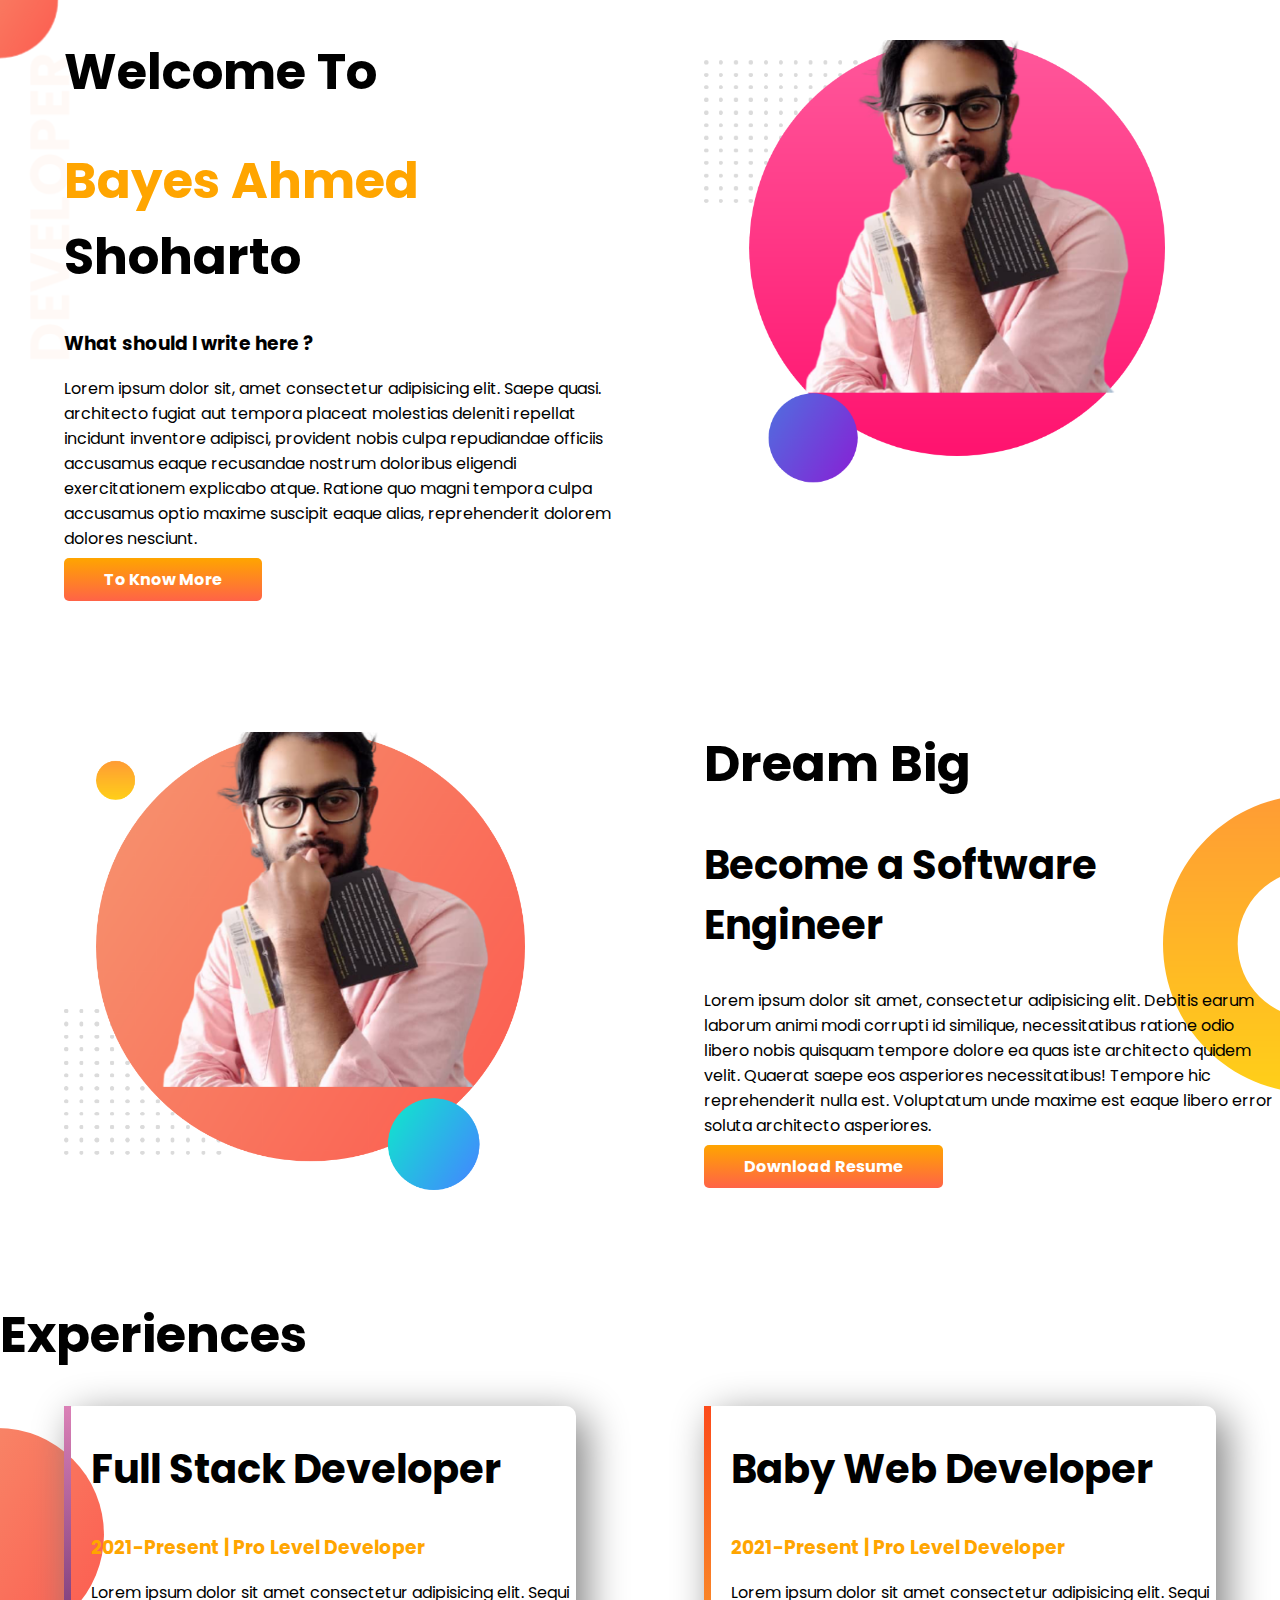
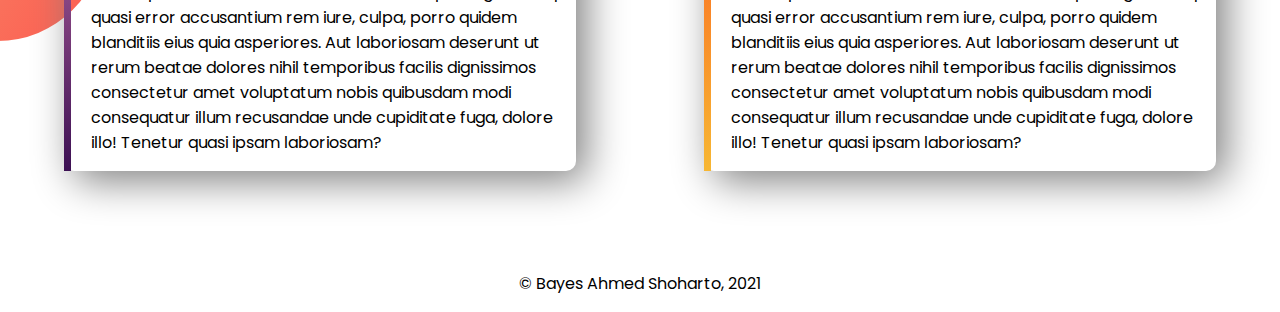
<file: index.html>
<!DOCTYPE html>
<html lang="en">
  <head>
    <meta charset="UTF-8" />
    <meta http-equiv="X-UA-Compatible" content="IE=edge" />
    <meta name="viewport" content="width=device-width, initial-scale=1.0" />
    <title>Developer Portfolio Website</title>
    <link rel="preconnect" href="https://fonts.googleapis.com" />
    <link rel="preconnect" href="https://fonts.gstatic.com" crossorigin />
    <link
      href="https://fonts.googleapis.com/css2?family=Poppins&display=swap"
      rel="stylesheet"
    />
    <link rel="stylesheet" href="./assets/css/styles.css" />
  </head>
  <body>
    <section class="top-banner flexible-container">
      <div class="half-width">
        <h1>Welcome To</h1>
        <h1><span class="orange-color">Bayes Ahmed </span>Shoharto</h1>
        <h3>What should I write here ?</h3>
        <p>
          Lorem ipsum dolor sit, amet consectetur adipisicing elit. Saepe quasi.
          architecto fugiat aut tempora placeat molestias deleniti repellat
          incidunt inventore adipisci, provident nobis culpa repudiandae
          officiis accusamus eaque recusandae nostrum doloribus eligendi
          exercitationem explicabo atque. Ratione quo magni tempora culpa
          accusamus optio maxime suscipit eaque alias, reprehenderit dolorem
          dolores nesciunt.
        </p>
        <a class="link-button" href="https://www.shoharto.com/" target="_blank"
          >To Know More</a
        >
      </div>
      <div class="half-width">
        <img
          src="./assets/images/my-bg_Shoharto.png"
          alt="Bayes Ahmed Shoharto"
        />
      </div>
    </section>

    <section class="dream-big flexible-container">
      <div class="half-width">
        <img src="./assets/images/shoharto-2.png" alt="Bayes Ahmed Shoharto" />
      </div>
      <div class="half-width">
        <h1>Dream Big</h1>
        <h2>Become a Software Engineer</h2>
        <p>
          Lorem ipsum dolor sit amet, consectetur adipisicing elit. Debitis
          earum laborum animi modi corrupti id similique, necessitatibus ratione
          odio libero nobis quisquam tempore dolore ea quas iste architecto
          quidem velit. Quaerat saepe eos asperiores necessitatibus! Tempore hic
          reprehenderit nulla est. Voluptatum unde maxime est eaque libero error
          soluta architecto asperiores.
        </p>
        <a
          class="link-button"
          href="https://www.shoharto.com/resume.pdf"
          target="_blank"
          >Download Resume</a
        >
      </div>
    </section>

    <section class="experience-area">
      <h1>Experiences</h1>
      <div class="flexible-container">
        <div id="full-dev-experience" class="experience-item">
          <h2>Full Stack Developer</h2>
          <h3 class="orange-color">2021-Present | Pro Level Developer</h3>
          <p>
            Lorem ipsum dolor sit amet consectetur adipisicing elit. Sequi quasi
            error accusantium rem iure, culpa, porro quidem blanditiis eius quia
            asperiores. Aut laboriosam deserunt ut rerum beatae dolores nihil
            temporibus facilis dignissimos consectetur amet voluptatum nobis
            quibusdam modi consequatur illum recusandae unde cupiditate fuga,
            dolore illo! Tenetur quasi ipsam laboriosam?
          </p>
        </div>
        <div id="web-dev-experience" class="experience-item">
          <h2>Baby Web Developer</h2>
          <h3 class="orange-color">2021-Present | Pro Level Developer</h3>
          <p>
            Lorem ipsum dolor sit amet consectetur adipisicing elit. Sequi quasi
            error accusantium rem iure, culpa, porro quidem blanditiis eius quia
            asperiores. Aut laboriosam deserunt ut rerum beatae dolores nihil
            temporibus facilis dignissimos consectetur amet voluptatum nobis
            quibusdam modi consequatur illum recusandae unde cupiditate fuga,
            dolore illo! Tenetur quasi ipsam laboriosam?
          </p>
        </div>
      </div>
    </section>
    <footer>
      <p>© Bayes Ahmed Shoharto, 2021</p>
    </footer>
  </body>
</html>
</file>
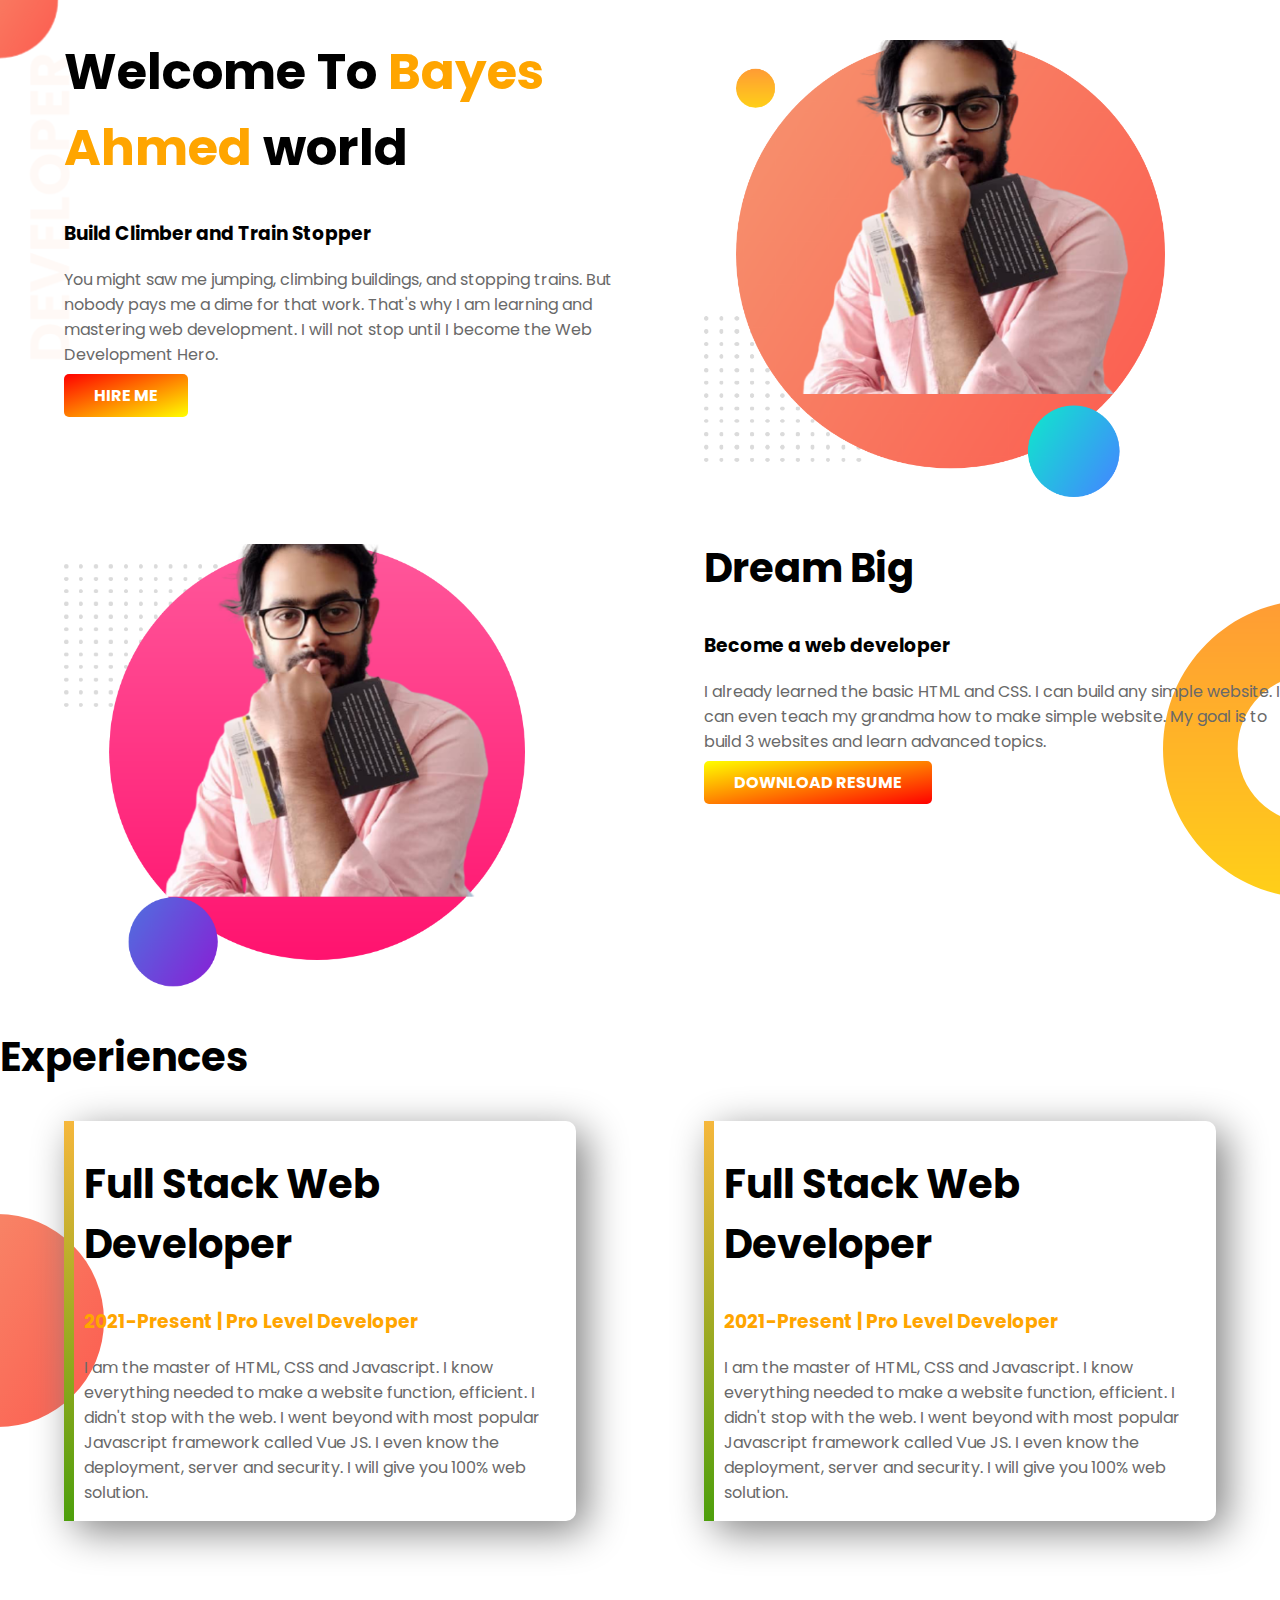
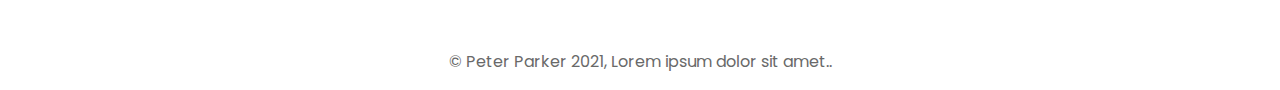
<file: v2/index.html>
<!DOCTYPE html>
<html lang="en">
  <head>
    <meta charset="UTF-8" />
    <meta http-equiv="X-UA-Compatible" content="IE=edge" />
    <meta name="viewport" content="width=device-width, initial-scale=1.0" />
    <link
      href="https://fonts.googleapis.com/css?family=Poppins&display=swap"
      rel="stylesheet"
    />

    <link rel="stylesheet" href="./assets/css/styles.css" />
    <title>Bayes's Portfolio Website</title>
  </head>
  <body>
    <section class="top-banner flexible-container">
      <div class="half-width">
        <h1>Welcome To <span class="orange-color">Bayes Ahmed</span> world</h1>
        <h3>Build Climber and Train Stopper</h3>
        <p>
          You might saw me jumping, climbing buildings, and stopping trains. But
          nobody pays me a dime for that work. That's why I am learning and
          mastering web development. I will not stop until I become the Web
          Development Hero.
        </p>
        <a class="link-button" href="">Hire Me</a>
      </div>
      <div class="half-width">
        <img src="./assets/images/shoharto-2.png" alt="Bayes Ahmed Shoharto" />
      </div>
    </section>

    <section class="dream-big flexible-container">
      <div class="half-width">
        <img
          src="./assets/images/my-bg_Shoharto.png"
          alt="Bayes Ahmed Shoharto"
        />
      </div>
      <div class="half-width">
        <h2>Dream Big</h2>
        <h3>Become a web developer</h3>
        <p>
          I already learned the basic HTML and CSS. I can build any simple
          website. I can even teach my grandma how to make simple website. My
          goal is to build 3 websites and learn advanced topics.
        </p>
        <a class="resume-button" href="">download resume</a>
      </div>
    </section>

    <section>
      <h2>Experiences</h2>
      <div class="experience-banner flexible-container">
        <div class="left-side experience-item">
          <h2>Full Stack Web Developer</h2>
          <h3 class="orange-color">2021-Present | Pro Level Developer</h3>
          <p>
            I am the master of HTML, CSS and Javascript. I know everything
            needed to make a website function, efficient. I didn't stop with the
            web. I went beyond with most popular Javascript framework called Vue
            JS. I even know the deployment, server and security. I will give you
            100% web solution.
          </p>
        </div>

        <div class="right-side experience-item">
          <h2>Full Stack Web Developer</h2>
          <h3 class="orange-color">2021-Present | Pro Level Developer</h3>
          <p>
            I am the master of HTML, CSS and Javascript. I know everything
            needed to make a website function, efficient. I didn't stop with the
            web. I went beyond with most popular Javascript framework called Vue
            JS. I even know the deployment, server and security. I will give you
            100% web solution.
          </p>
        </div>
      </div>
    </section>
    <footer>
      <p>© Peter Parker 2021, Lorem ipsum dolor sit amet..</p>
    </footer>
  </body>
</html>
</file>
<file: assets/css/styles.css>
body {
  font-family: "Poppins", sans-serif;
  margin: 0;
  padding: 0;
}

h1 {
  font-size: 50px;
}
h2 {
  font-size: 40px;
}

.orange-color {
  color: orange;
}

.flexible-container {
  display: flex;
  margin-bottom: 100px;
}

.half-width {
  width: 50%;
  padding-left: 5%;
}

.half-width img {
  width: 80%;
  margin-top: 40px;
}

.link-button {
  text-decoration: none;
  background-image: linear-gradient(orange, tomato);
  color: white;
  font-weight: 700;
  padding: 10px 40px;
  border-radius: 5px;
}

.top-banner {
  background-image: url("/assets/images/top-banner.png");
  background-repeat: no-repeat;
}
.dream-big {
  background-image: url("/assets/images/dream-bg.png");
  background-repeat: no-repeat;
  background-position: right;
}
.experience-area {
  background-image: url("/assets/images/exp-bg.png");
  background-repeat: no-repeat;
  background-position: left;
}

.experience-item {
  width: 40%;
  margin-left: 5%;
  margin-right: 5%;
  padding-left: 20px;
  border-radius: 10px;
  box-shadow: 10px 10px 40px gray;
}

#web-dev-experience {
  border-left: 7px solid;
  border-image: linear-gradient(#fc4a1a, #f7b733);

  border-image-slice: 1;
}

#full-dev-experience {
  border-left: 7px solid;
  border-image: linear-gradient(#db81b7, #3c1053);
  border-image-slice: 1;
}

footer p {
  text-align: center;
}
</file>
<file: v2/assets/css/styles.css>
body {
  margin: 0;
  padding: 0;
  font-family: "Poppins", sans-serif;
}

h1 {
  font-size: 50px;
}
h2 {
  font-size: 40px;
}
p {
  color: dimgrey;
}

.orange-color {
  color: orange;
}

.link-button {
  text-decoration: none;
  background-image: linear-gradient(to bottom right, red, yellow);
  color: white;
  font-weight: bold;
  border-radius: 5px;
  text-transform: uppercase;
  padding: 10px 30px;
}

.flexible-container {
  display: flex;
}

.half-width {
  width: 50%;
  padding-left: 5%;
}

.half-width img {
  width: 80%;
  margin-top: 40px;
}

.top-banner {
  background-image: url("/assets/images/top-banner.png");
  background-repeat: no-repeat;
}
.dream-big {
  background-image: url("/assets/images/dream-bg.png");
  background-repeat: no-repeat;
  background-position: right;
}
.experience-banner {
  background-image: url("/assets/images/exp-bg.png");
  background-repeat: no-repeat;
  background-position: left;
}

.resume-button {
  text-decoration: none;
  background-image: linear-gradient(to bottom right, yellow, red);
  color: white;
  font-weight: bold;
  border-radius: 5px;
  text-transform: uppercase;
  padding: 10px 30px;
}

.left-side,
.right-side {
  width: 50%;
}

.experience-item {
  width: 40%;
  margin: 0% 5%;
  padding-left: 10px;
  border-radius: 10px;

  box-shadow: 10px 10px 40px gray;
}

.left-side {
  border-image: linear-gradient(#f6b73c, #4d9f0c);
  border-left: 10px solid;
  border-image-slice: 1;
}

.right-side {
  border-image: linear-gradient(#f6b73c, #4d9f0c);
  border-left: 10px solid;
  border-image-slice: 1;
}

footer p {
  margin-top: 10%;
  text-align: center;
}
</file>
